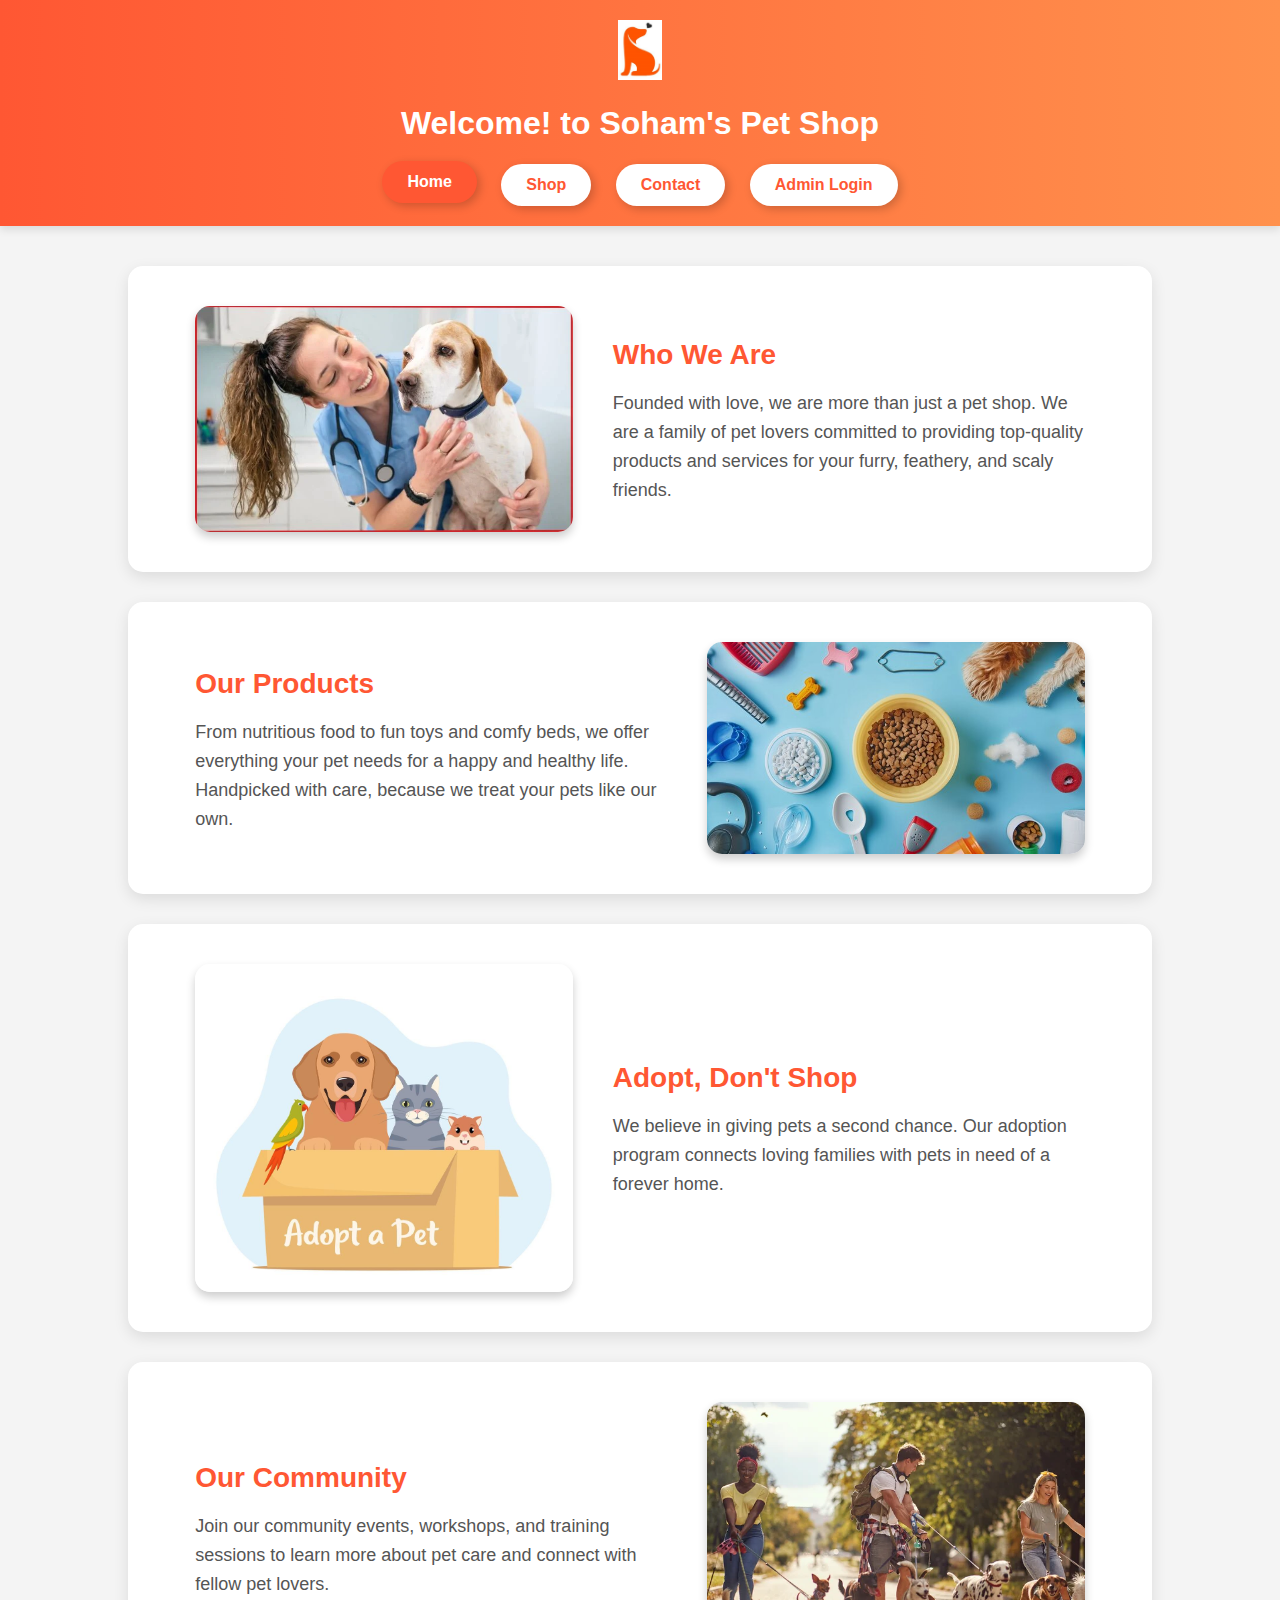
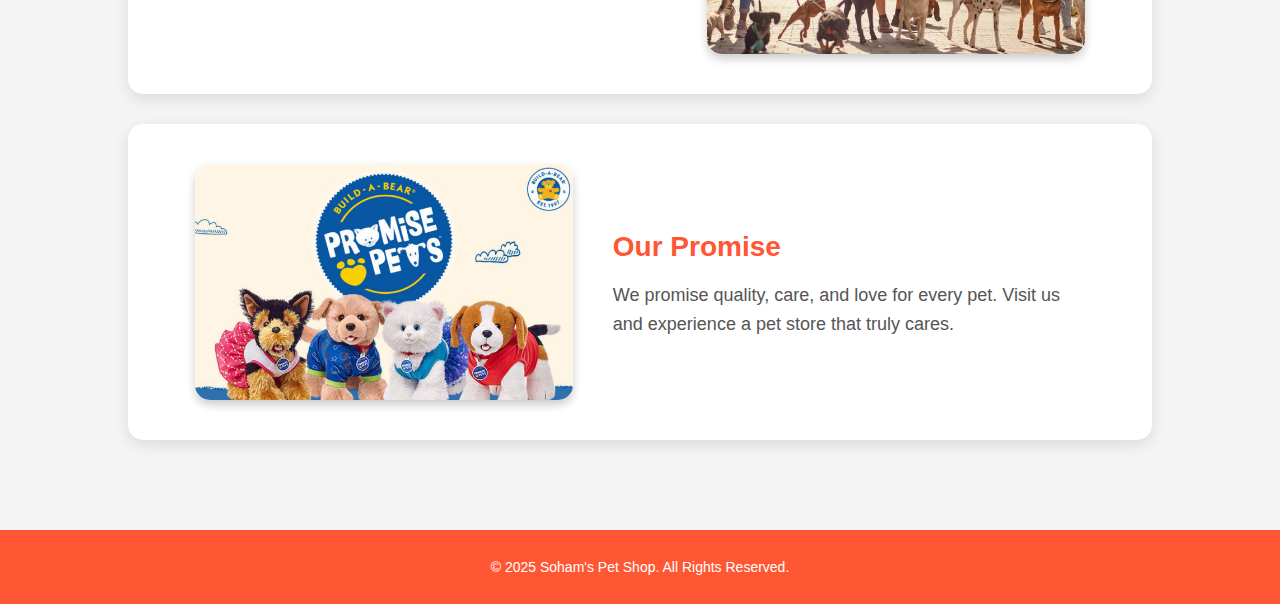
<file: templates/index.html>
<!DOCTYPE html>
<html lang="en">
<head>
    <meta charset="UTF-8">
    <meta name="viewport" content="width=device-width, initial-scale=1.0">
    <title>Soham's Pet Shop</title>
    <link rel="stylesheet" href="../static/css/style.css">
</head>
<body>
    <header>
        <img src="../static/images/logosuman.png" alt="Pet Shop Logo" class="logo" style="height: 60px;"">
        <h1>Welcome! to Soham's Pet Shop</h1>
        <nav>
            <a href="/" class="active">Home</a>
            <a href="/shop">Shop</a>
            <a href="/contact">Contact</a>
            <a href="/login">Admin Login</a>
        </nav>
    </header>

    <main class="about-container">
        <section class="about-section">
            <img src="../static/images/pet-care.jpg" alt="Pet Care" class="about-img">
            <div class="about-text">
                <h2>Who We Are</h2>
                <p>Founded with love, we are more than just a pet shop. We are a family of pet lovers committed to providing top-quality products and services for your furry, feathery, and scaly friends.</p>
            </div>
        </section>

        <section class="about-section reverse">
            <img src="../static/images/pet-products.jpg" alt="Pet Products" class="about-img">
            <div class="about-text">
                <h2>Our Products</h2>
                <p>From nutritious food to fun toys and comfy beds, we offer everything your pet needs for a happy and healthy life. Handpicked with care, because we treat your pets like our own.</p>
            </div>
        </section>

        <section class="about-section">
            <img src="../static/images/adoption.jpg" alt="Pet Adoption" class="about-img">
            <div class="about-text">
                <h2>Adopt, Don't Shop</h2>
                <p>We believe in giving pets a second chance. Our adoption program connects loving families with pets in need of a forever home.</p>
            </div>
        </section>

        <section class="about-section reverse">
            <img src="../static/images/community.jpg" alt="Community" class="about-img">
            <div class="about-text">
                <h2>Our Community</h2>
                <p>Join our community events, workshops, and training sessions to learn more about pet care and connect with fellow pet lovers.</p>
            </div>
        </section>

        <section class="about-section">
            <img src="../static/images/our-promise.jpg" alt="Our Promise" class="about-img">
            <div class="about-text">
                <h2>Our Promise</h2>
                <p>We promise quality, care, and love for every pet. Visit us and experience a pet store that truly cares.</p>
            </div>
        </section>
    </main>

    <footer>
        <p>&copy; 2025 Soham's Pet Shop. All Rights Reserved.</p>
    </footer>
</body>
<style>
    /* About Page Specific Styles */
body {
    font-family: 'Poppins', sans-serif;
    text-align: center;
    background-color: #f4f4f4;
    margin: 0;
    padding: 0;
    color: #333;
}

/* Header Styling */
header {
    background: linear-gradient(90deg, #ff5733, #ff914d);
    padding: 20px;
    color: white;
    box-shadow: 0px 4px 8px rgba(0, 0, 0, 0.1);
}

nav {
    margin-top: 10px;
}

nav a {
    padding: 12px 25px;
    margin: 0 10px;
    background: white;
    color: #ff5733;
    border-radius: 25px;
    text-decoration: none;
    font-size: 16px;
    font-weight: bold;
    transition: all 0.3s ease-in-out;
    display: inline-block;
    box-shadow: 3px 3px 10px rgba(0, 0, 0, 0.2);
}

nav a:hover, nav .active {
    background: #ff5733;
    color: white;
    transform: translateY(-3px);
}

/* About Page Layout */
.about-container {
    width: 80%;
    margin: auto;
    padding: 40px 0;
}

.about-section {
    display: flex;
    align-items: center;
    justify-content: center;
    gap: 40px;
    padding: 40px;
    background: white;
    border-radius: 15px;
    box-shadow: 0px 5px 15px rgba(0, 0, 0, 0.1);
    margin-bottom: 30px;
}

.reverse {
    flex-direction: row-reverse;
}

.about-img {
    width: 40%;
    border-radius: 15px;
    box-shadow: 0px 5px 10px rgba(0, 0, 0, 0.2);
    transition: transform 0.3s ease-in-out;
}

.about-img:hover {
    transform: scale(1.05);
}

.about-text {
    width: 50%;
    text-align: left;
}

.about-text h2 {
    color: #ff5733;
    font-size: 28px;
    margin-bottom: 10px;
}

.about-text p {
    font-size: 18px;
    line-height: 1.6;
    color: #555;
}

/* Footer */
footer {
    background: #ff5733;
    color: white;
    padding: 15px 0;
    text-align: center;
    font-size: 14px;
    margin-top: 20px;
}

</style>

</html>
</file>
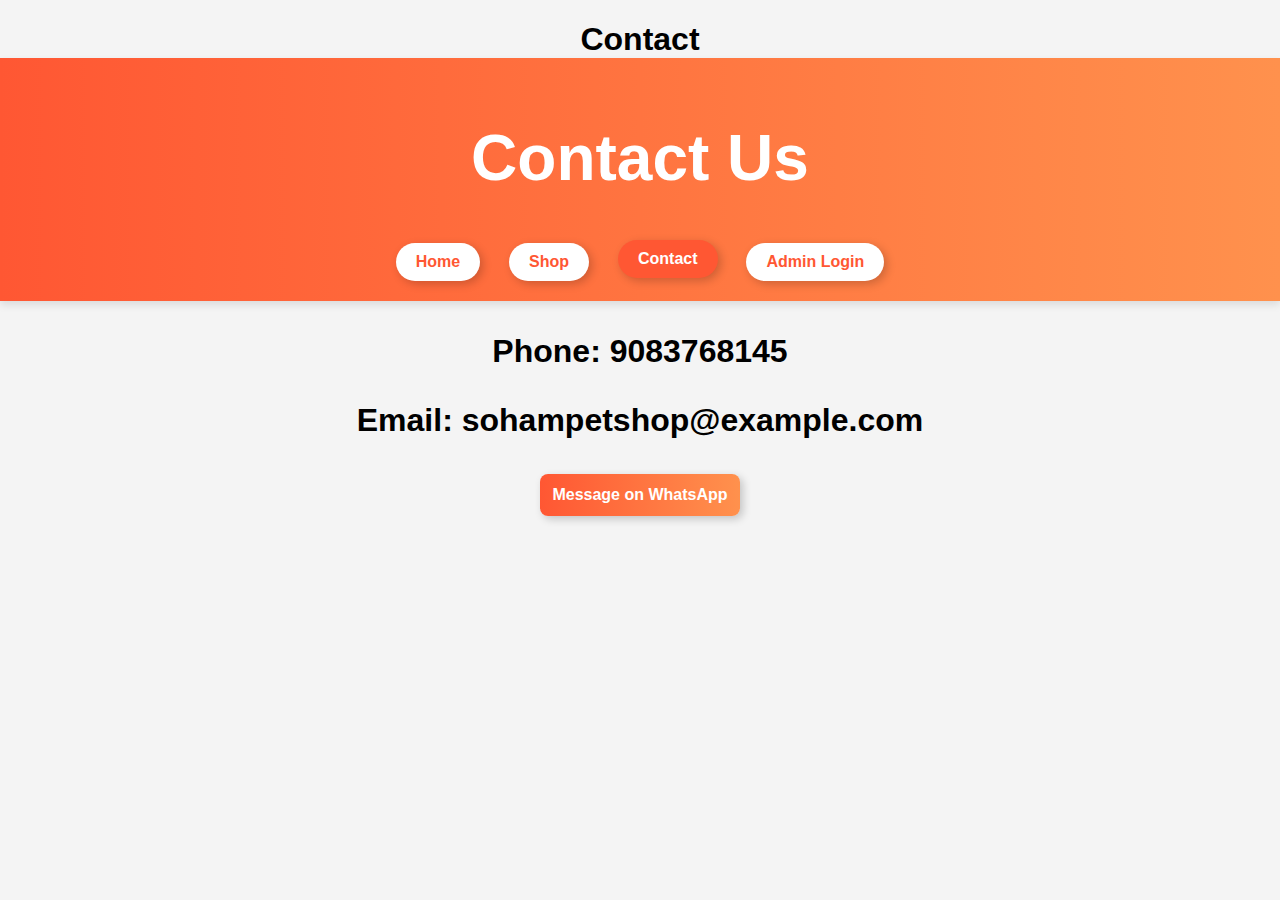
<file: templates/contact.html>
<!DOCTYPE html>
<html>
<head>
    <title>Contact - Soham's Pet Shop</title>
    <link rel="stylesheet" href="../static/css/style.css">
</head>
<body>
    <h1>Contact<!DOCTYPE html>
        <html lang="en">
        <head>
            <meta charset="UTF-8">
            <meta name="viewport" content="width=device-width, initial-scale=1.0">
            <title>Contact</title>
            <link rel="stylesheet" href="../static/css/style.css">
        </head>
        <body>
            <header>
                <h1>Contact Us</h1>
                <nav>
                    <a href="/">Home</a>
                    <a href="/shop">Shop</a>
                    <a href="/contact" class="active">Contact</a>
                    <a href="/login">Admin Login</a>
                </nav>
            </header>
           
    <p>Phone: 9083768145</p>
    <p>Email: sohampetshop@example.com</p>
    <button onclick="window.location.href='https://wa.me/9083768145'">Message on WhatsApp</button>
</body>
</html>
</file>
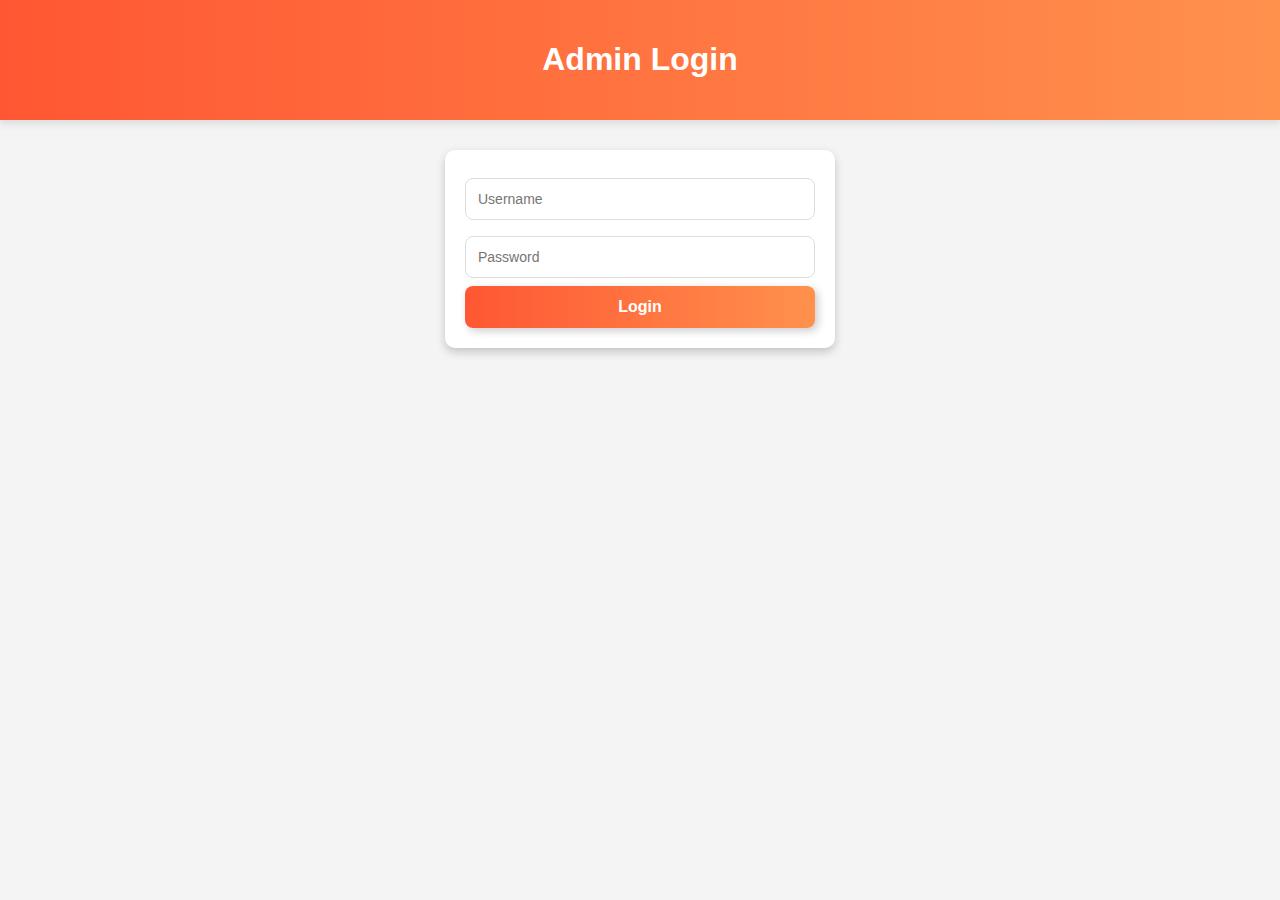
<file: templates/login.html>
<!DOCTYPE html>
<html lang="en">
<head>
    <meta charset="UTF-8">
    <meta name="viewport" content="width=device-width, initial-scale=1.0">
    <title>Login</title>
    <link rel="stylesheet" href="../static/css/style.css">
</head>
<body>
    <header>
        <h1>Admin Login</h1>
    </header>
    <main>
        <form action="/login" method="post">
            <input type="text" name="username" placeholder="Username" required>
            <input type="password" name="password" placeholder="Password" required>
            <button type="submit">Login</button>
        </form>
    </main>
</body>
</html>
</file>
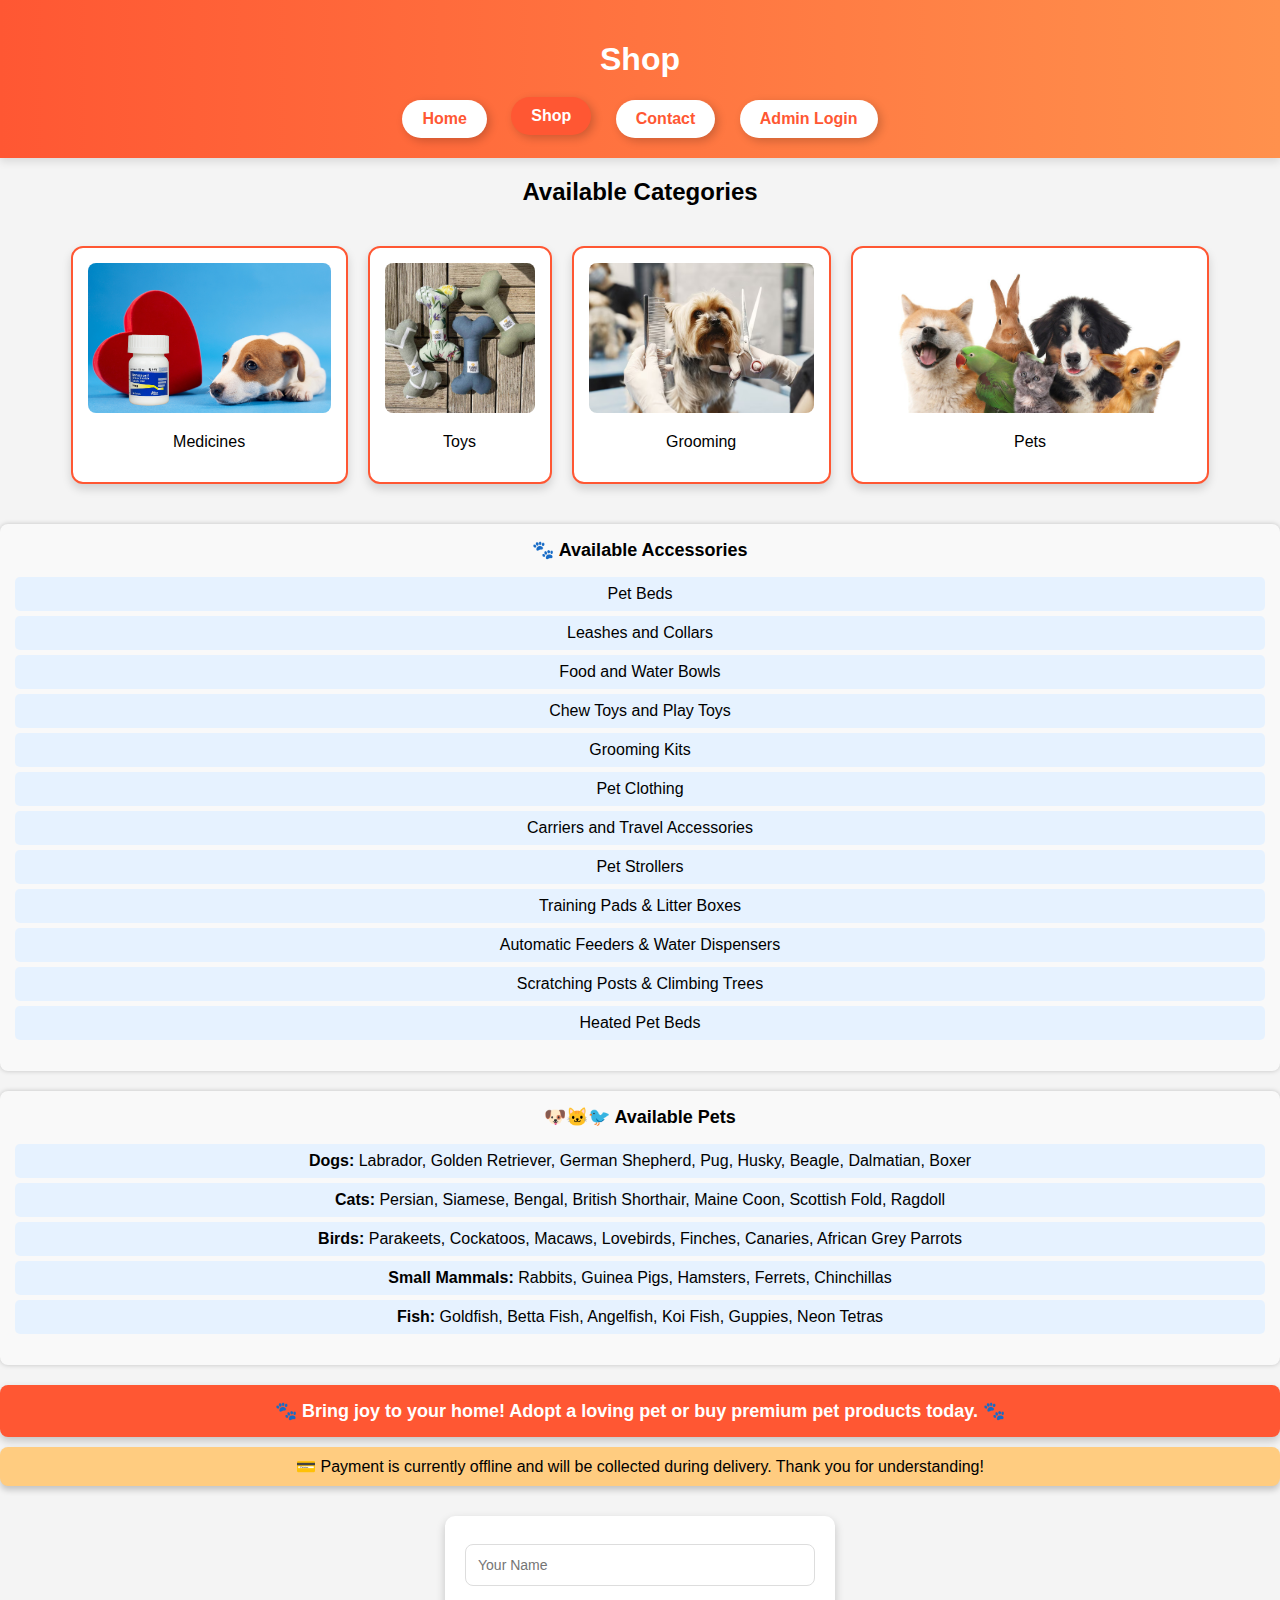
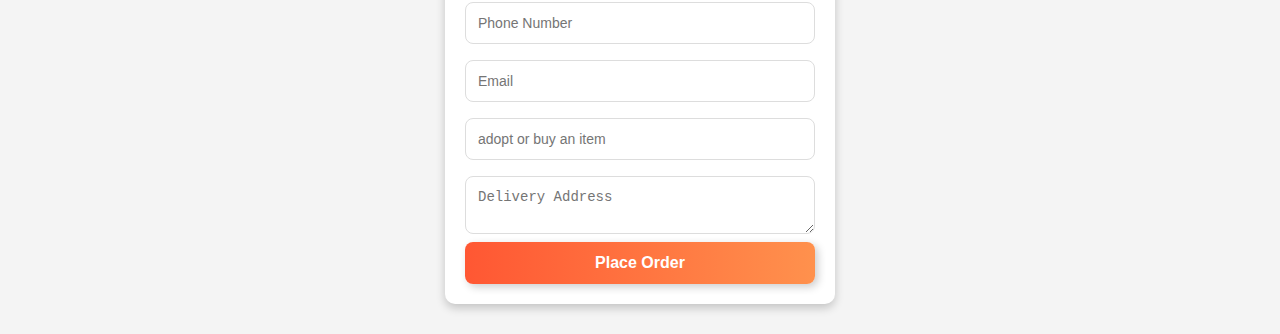
<file: templates/shop.html>
<!DOCTYPE html>
<html lang="en">
<head>
    <meta charset="UTF-8">
    <meta name="viewport" content="width=device-width, initial-scale=1.0">
    <title>Shop</title>
    <link rel="stylesheet" href="../static/css/style.css">
    <style>
        .list-container {
            margin-top: 20px;
            background: #f9f9f9;
            padding: 15px;
            border-radius: 8px;
            box-shadow: 0 0 5px rgba(0, 0, 0, 0.2);
        }
        .list-title {
            font-size: 18px;
            font-weight: bold;
            margin-bottom: 10px;
        }
        ul {
            list-style: none;
            padding: 0;
        }
        ul li {
            background: #e6f2ff;
            padding: 8px;
            margin: 5px 0;
            border-radius: 5px;
            transition: 0.3s;
        }
        ul li:hover {
            background: #b3d9ff;
        }
        .cta {
            background: #ff5733;
            color: white;
            padding: 15px;
            border-radius: 8px;
            text-align: center;
            font-size: 18px;
            font-weight: bold;
            margin-top: 20px;
            box-shadow: 0 4px 8px rgba(0, 0, 0, 0.2);
        }
        .payment-info {
            background: #ffcc80;
            padding: 10px;
            border-radius: 8px;
            text-align: center;
            font-size: 16px;
            margin-top: 10px;
            box-shadow: 0 4px 6px rgba(0, 0, 0, 0.2);
        }
    </style>
</head>
<body>
    <header>
        <h1>Shop</h1>
        <nav>
            <a href="/">Home</a>
            <a href="/shop" class="active">Shop</a>
            <a href="/contact">Contact</a>
            <a href="/login">Admin Login</a>
        </nav>
    </header>
    <main>
        <h2>Available Categories</h2>
        <div class="shop-container">
            <div class="category">
                <img src="../static/images/medicine.jpg" alt="Medicines" style="height: 150px;">
                <p>Medicines</p>
            </div>
            <div class="category">
                <img src="../static/images/toys.jpg" alt="Toys" style="height: 150px;">
                <p>Toys</p>
            </div>
            <div class="category">
                <img src="../static/images/grooming.jpg" alt="Grooming" style="height: 150px;">
                <p>Grooming</p>
            </div>
            <div class="category">
                <img src="../static/images/pets.jpg" alt="Pets" style="height: 150px;">
                <p>Pets</p>
            </div>
        </div>

        <!-- Accessories List -->
        <div class="list-container">
            <div class="list-title">🐾 Available Accessories</div>
            <ul>
                <li>Pet Beds</li>
                <li>Leashes and Collars</li>
                <li>Food and Water Bowls</li>
                <li>Chew Toys and Play Toys</li>
                <li>Grooming Kits</li>
                <li>Pet Clothing</li>
                <li>Carriers and Travel Accessories</li>
                <li>Pet Strollers</li>
                <li>Training Pads & Litter Boxes</li>
                <li>Automatic Feeders & Water Dispensers</li>
                <li>Scratching Posts & Climbing Trees</li>
                <li>Heated Pet Beds</li>
            </ul>
        </div>

        <!-- Available Pets List -->
        <div class="list-container">
            <div class="list-title">🐶🐱🐦 Available Pets</div>
            <ul>
                <li><strong>Dogs:</strong> Labrador, Golden Retriever, German Shepherd, Pug, Husky, Beagle, Dalmatian, Boxer</li>
                <li><strong>Cats:</strong> Persian, Siamese, Bengal, British Shorthair, Maine Coon, Scottish Fold, Ragdoll</li>
                <li><strong>Birds:</strong> Parakeets, Cockatoos, Macaws, Lovebirds, Finches, Canaries, African Grey Parrots</li>
                <li><strong>Small Mammals:</strong> Rabbits, Guinea Pigs, Hamsters, Ferrets, Chinchillas</li>
                <li><strong>Fish:</strong> Goldfish, Betta Fish, Angelfish, Koi Fish, Guppies, Neon Tetras</li>
            </ul>
        </div>

        <!-- Call to Action -->
        <div class="cta">
            🐾 Bring joy to your home! Adopt a loving pet or buy premium pet products today. 🐾
        </div>

        <!-- Payment Information -->
        <div class="payment-info">
            💳 Payment is currently offline and will be collected during delivery. Thank you for understanding!
        </div>

        <!-- Order Form -->
        <form action="/shop" method="post">
            <input type="text" name="name" placeholder="Your Name" required>
            <input type="text" name="phone" placeholder="Phone Number" required>
            <input type="email" name="email" placeholder="Email" required>
            <input type="text" name="product" placeholder="adopt or buy an item" required>
            <textarea name="address" placeholder="Delivery Address" required></textarea>
            <button type="submit">Place Order</button>
        </form>
    </main>
</body>
</html>
</file>
<file: static/css/style.css>
/* General Styles */
body {
    font-family: 'Poppins', sans-serif;
    text-align: center;
    background-color: #f4f4f4;
    margin: 0;
    padding: 0;
}

/* Header Styling */
header {
    background: linear-gradient(90deg, #ff5733, #ff914d);
    padding: 20px;
    color: white;
    box-shadow: 0px 4px 8px rgba(0, 0, 0, 0.1);
}

nav {
    margin-top: 10px;
}

nav a {
    padding: 10px 20px;
    margin: 0 10px;
    background: #fff;
    color: #ff5733;
    border-radius: 25px;
    text-decoration: none;
    font-size: 16px;
    font-weight: bold;
    transition: 0.3s ease-in-out;
    display: inline-block;
    box-shadow: 3px 3px 10px rgba(0, 0, 0, 0.2);
}

nav a:hover {
    background: #ff5733;
    color: white;
    transform: translateY(-2px);
}

/* Pet Gallery */
.pet-gallery {
    display: flex;
    justify-content: center;
    flex-wrap: wrap;
    gap: 15px;
    padding: 20px;
}

.pet-gallery img {
    width: 220px;
    height: auto;
    margin: 10px;
    border-radius: 12px;
    transition: transform 0.3s ease-in-out, box-shadow 0.3s ease-in-out;
    box-shadow: 0px 5px 10px rgba(0, 0, 0, 0.2);
}

.pet-gallery img:hover {
    transform: scale(1.1);
    box-shadow: 0px 8px 15px rgba(0, 0, 0, 0.3);
}

/* Shop Container */
.shop-container {
    display: flex;
    justify-content: center;
    flex-wrap: wrap;
    gap: 20px;
    padding: 20px;
}

.category {
    border: 2px solid #ff5733;
    padding: 15px;
    border-radius: 12px;
    background: white;
    transition: 0.3s ease-in-out;
    box-shadow: 0px 5px 10px rgba(0, 0, 0, 0.15);
    text-align: center;
}

.category:hover {
    transform: scale(1.05);
    background: #ffebd5;
    box-shadow: 0px 8px 15px rgba(0, 0, 0, 0.25);
}

.category img {
    border-radius: 8px;
}

/* Form Styling */
form {
    display: flex;
    flex-direction: column;
    width: 350px;
    margin: 30px auto;
    background: white;
    padding: 20px;
    border-radius: 10px;
    box-shadow: 0px 4px 10px rgba(0, 0, 0, 0.2);
}

input, textarea {
    margin: 8px 0;
    padding: 12px;
    border-radius: 8px;
    border: 1px solid #ddd;
    font-size: 14px;
    transition: 0.3s ease-in-out;
}

input:focus, textarea:focus {
    border-color: #ff5733;
    box-shadow: 0px 0px 5px rgba(255, 87, 51, 0.5);
    outline: none;
}

/* Button Styling */
button {
    padding: 12px;
    background: linear-gradient(90deg, #ff5733, #ff914d);
    color: white;
    border: none;
    border-radius: 8px;
    font-size: 16px;
    cursor: pointer;
    transition: all 0.3s ease-in-out;
    font-weight: bold;
    box-shadow: 3px 3px 8px rgba(0, 0, 0, 0.2);
}

button:hover {
    background: linear-gradient(90deg, #e04e29, #ff6b42);
    transform: scale(1.05);
    box-shadow: 4px 4px 10px rgba(0, 0, 0, 0.25);
}
nav a:hover, nav .active {
    background: #ff5733;
    color: white;
    transform: translateY(-3px);
}
</file>
